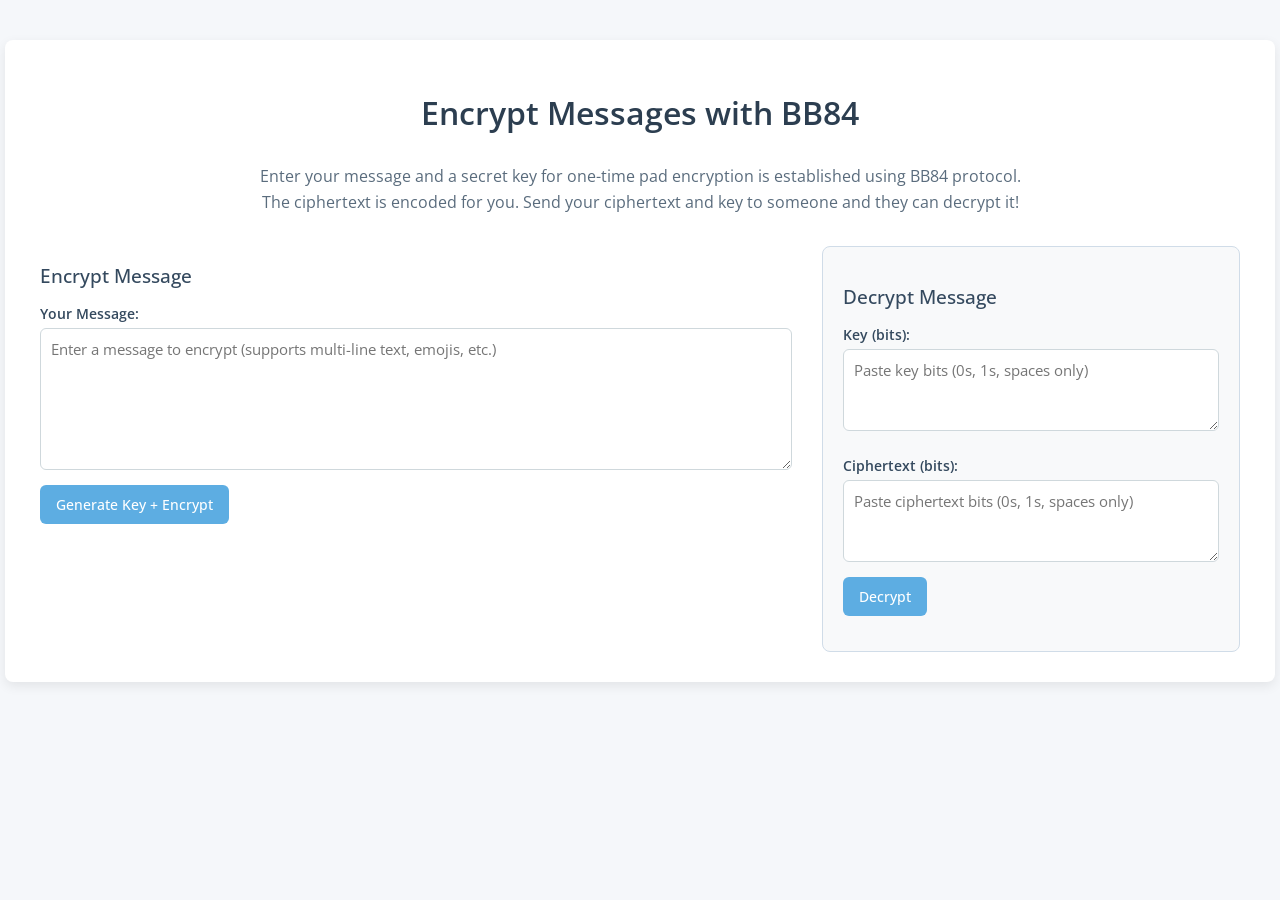
<file: docs/index.html>
<!DOCTYPE html>
<html>
<head>
  <meta charset="UTF-8">
  <title>Encrypt Messages with BB84</title>

  <!-- Google Font: Open Sans -->
  <link href="https://fonts.googleapis.com/css2?family=Open+Sans:wght@300;400;600;700&display=swap" rel="stylesheet">

  <!-- CSS -->
  <link rel="stylesheet" href="style.css">
</head>

<body>

<div class="container">
  <h1>Encrypt Messages with BB84</h1>
  <p class="subtitle">Enter your message and a secret key for one-time pad encryption is established using BB84 protocol.<br>
    The ciphertext is encoded for you. Send your ciphertext and key to someone and they can decrypt it!</p>

  <div class="split-layout">
    <!-- LEFT: Encrypt -->
    <div class="encrypt-section">
      <h2>Encrypt Message</h2>
      <label for="message">Your Message:</label>
      <textarea id="message" placeholder="Enter a message to encrypt (supports multi-line text, emojis, etc.)" rows="6"></textarea>
      <button onclick="runQKD()">Generate Key + Encrypt</button>
      <div id="output"></div>
    </div>

    <!-- RIGHT: Decrypt -->
    <div class="decrypt-section">
      <h2>Decrypt Message</h2>
      
      <label for="keyInput">Key (bits):</label>
      <textarea id="keyInput" placeholder="Paste key bits (0s, 1s, spaces only)" rows="3"></textarea>
      
      <label for="ciphertext">Ciphertext (bits):</label>
      <textarea id="ciphertext" placeholder="Paste ciphertext bits (0s, 1s, spaces only)" rows="3"></textarea>
      
      <button onclick="decryptMessage()">Decrypt</button>
      <div id="decryptOutput"></div>
    </div>
  </div>
</div>

<script src="script.js"></script>
</body>
</html>
</file>
<file: docs/style.css>
body {
  font-family: 'Open Sans', sans-serif;
  background: #f5f7fa;
  margin: 0;
  padding: 0;
}

.container {
  width: 95%;
  max-width: 1200px;
  margin: 40px auto;
  text-align: center;
  background: white;
  padding: 30px 35px;
  border-radius: 8px;
  box-shadow: 0 4px 12px rgba(0,0,0,0.08);
}

h1 {
  font-family: 'Open Sans', sans-serif;
  font-weight: 600;
  margin-bottom: 30px;
  color: #2c3e50;
}

h2 {
  font-family: 'Open Sans', sans-serif;
  font-weight: 500;
  font-size: 1.2em;
  margin-bottom: 15px;
  color: #34495e;
}

.split-layout {
  display: flex;
  gap: 30px;
  align-items: flex-start;
}

.subtitle {
  font-family: 'Open Sans', sans-serif;
  font-size: 16px;
  line-height: 1.6;
  color: #5a6c7d;
  margin-bottom: 30px;
  text-align: center;
  max-width: 900px;
  margin-left: auto;
  margin-right: auto;
}

.encrypt-section {
  flex: 2;
  text-align: left;
}

.decrypt-section {
  flex: 1;
  text-align: left;
  background: #f8f9fa;
  padding: 20px;
  border-radius: 8px;
  border: 1px solid #d0dce8;
}

input, textarea {
  width: 100%;
  padding: 10px;
  font-size: 15px;
  font-family: 'Open Sans', sans-serif;
  border-radius: 6px;
  border: 1px solid #cfd8dc;
  margin-bottom: 10px;
  box-sizing: border-box;
}

input:focus, textarea:focus {
  outline: none;
  border-color: #5dade2;
}

textarea {
  resize: vertical;
}

label {
  display: block;
  font-family: 'Open Sans', sans-serif;
  font-weight: 600;
  margin-top: 10px;
  margin-bottom: 5px;
  font-size: 14px;
  color: #34495e;
}

button {
  padding: 10px 16px;
  font-size: 14px;
  font-family: 'Open Sans', sans-serif !important;
  background: #5dade2;
  color: white;
  border: none;
  border-radius: 6px;
  cursor: pointer;
  transition: 0.2s;
  margin-bottom: 15px;
  font-weight: 500;
}

button:hover {
  background: #3498db;
}

.output-section {
  text-align: left;
  margin-top: 20px;
  background: #f8f9fa;
  padding: 15px 20px;
  border-radius: 8px;
  border-left: 4px solid #5dade2;
  font-size: 14px;
}

.output-section p {
  font-family: 'Open Sans', sans-serif;
  font-size: 14px;
  line-height: 1.6;
  margin-bottom: 10px;
  color: #2c3e50;
}

.code {
  font-family: 'Courier New', monospace;
  background: white;
  padding: 8px 10px;
  border-radius: 4px;
  display: block;
  margin-top: 6px;
  white-space: pre-wrap;
  word-break: break-all;
  overflow-wrap: break-word;
  border: 1px solid #e0e6ed;
  color: #2c3e50;
  max-width: 100%;
  box-sizing: border-box;
}

.code-container {
  position: relative;
  margin-top: 6px;
}

.code-scrollable {
  max-height: 150px;
  overflow-y: auto;
  border: 1px solid #e0e6ed;
  border-radius: 4px;
  background: white;
  padding: 8px 10px;
}

.subtitle-text {
  font-size: 12px;
  color: #95a5a6;
  font-weight: 400;
  display: block;
  margin-top: 2px;
}

.small-text {
  font-size: 12px !important;
  color: #7f8c8d;
}

.key-cipher-section {
  background: #e8f4f8 !important;
  border-left: 4px solid #3498db !important;
  margin-bottom: 20px;
}

.copy-btn {
  padding: 6px 12px;
  font-size: 12px;
  margin-top: 8px;
  margin-right: 10px;
  background: #3498db;
  display: inline-block;
}

.show-all-btn {
  font-size: 12px;
  font-family: 'Open Sans', sans-serif !important;
  padding: 4px 12px;
  background: #ecf0f1;
  color: #5dade2;
  border: 1px solid #bdc3c7;
  border-radius: 4px;
  cursor: pointer;
  transition: 0.2s;
  font-weight: 500;
  display: inline-block;
  margin-left: 10px;
}

.show-all-btn:hover {
  background: #5dade2;
  color: white;
  border-color: #5dade2;
}

/* Responsive for smaller screens */
@media (max-width: 900px) {
  .split-layout {
    flex-direction: column;
  }
  .decrypt-section {
    width: 100%;
  }
}
</file>
